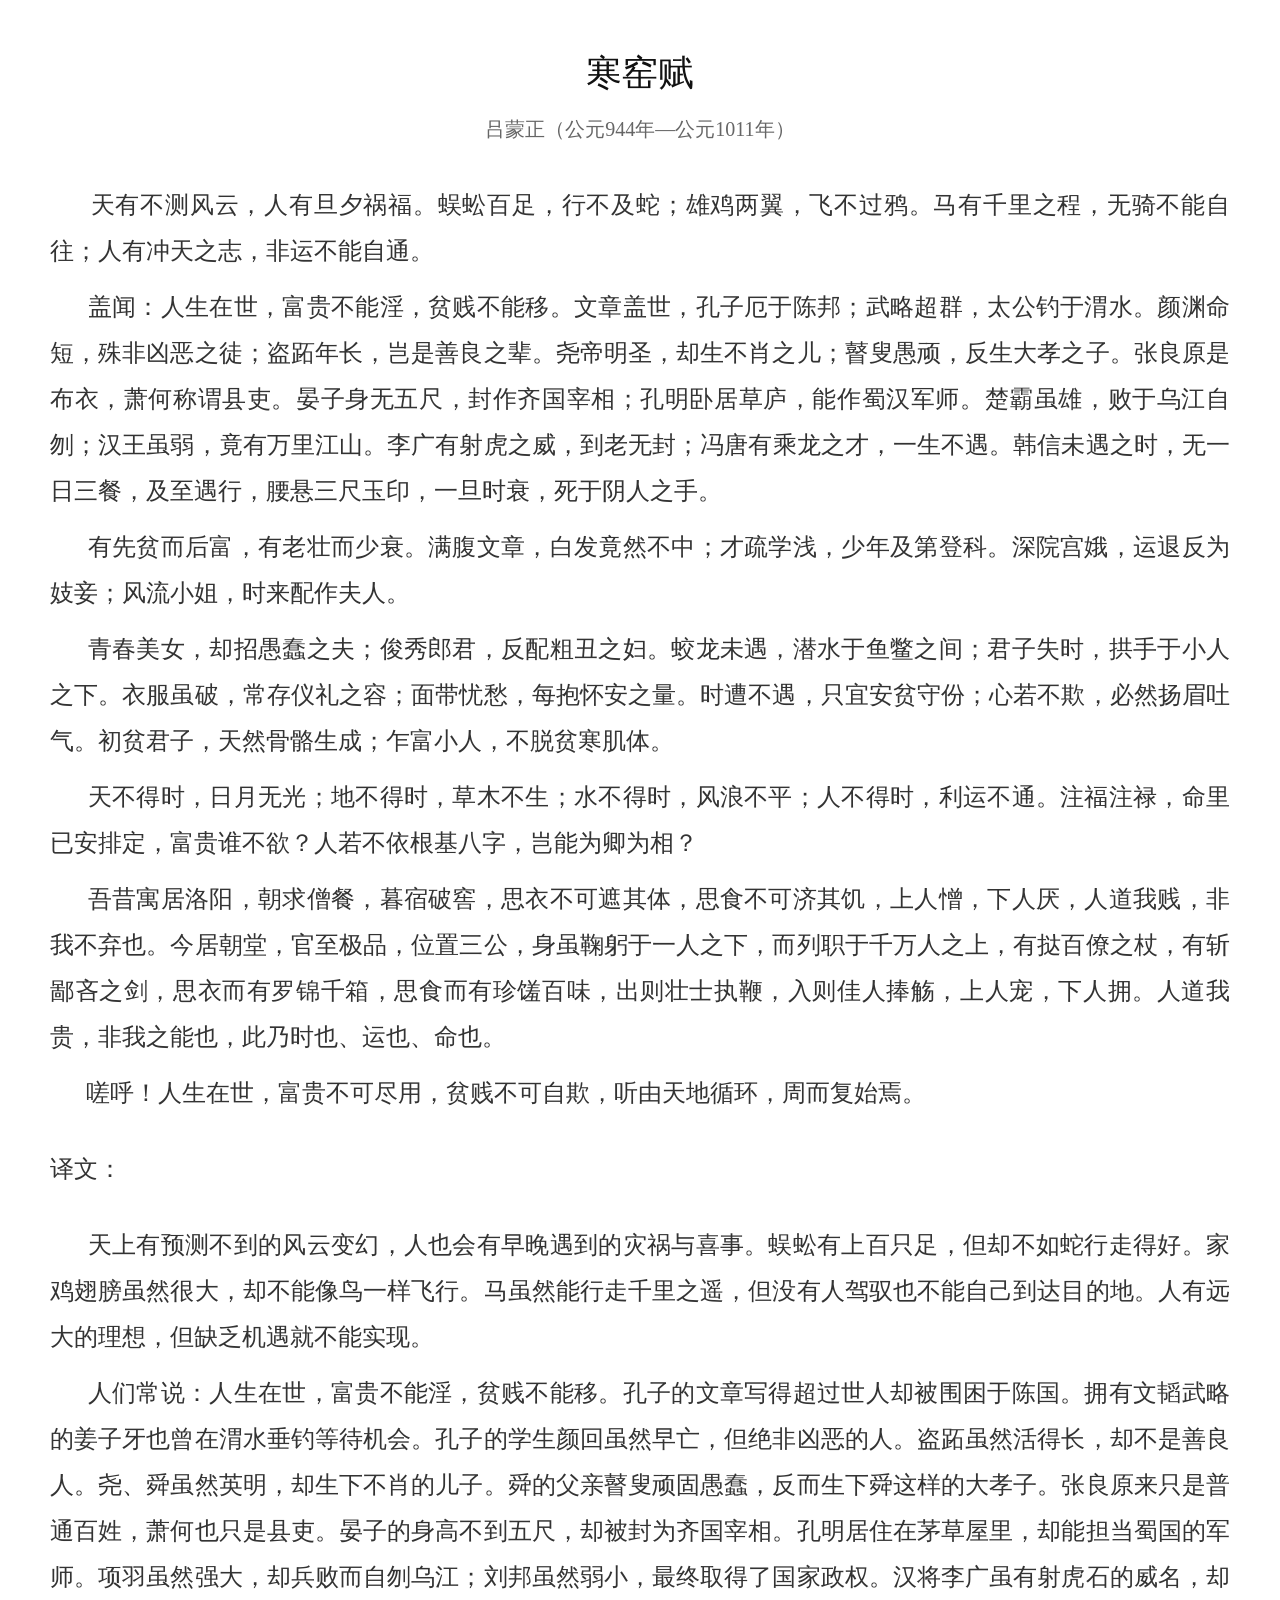
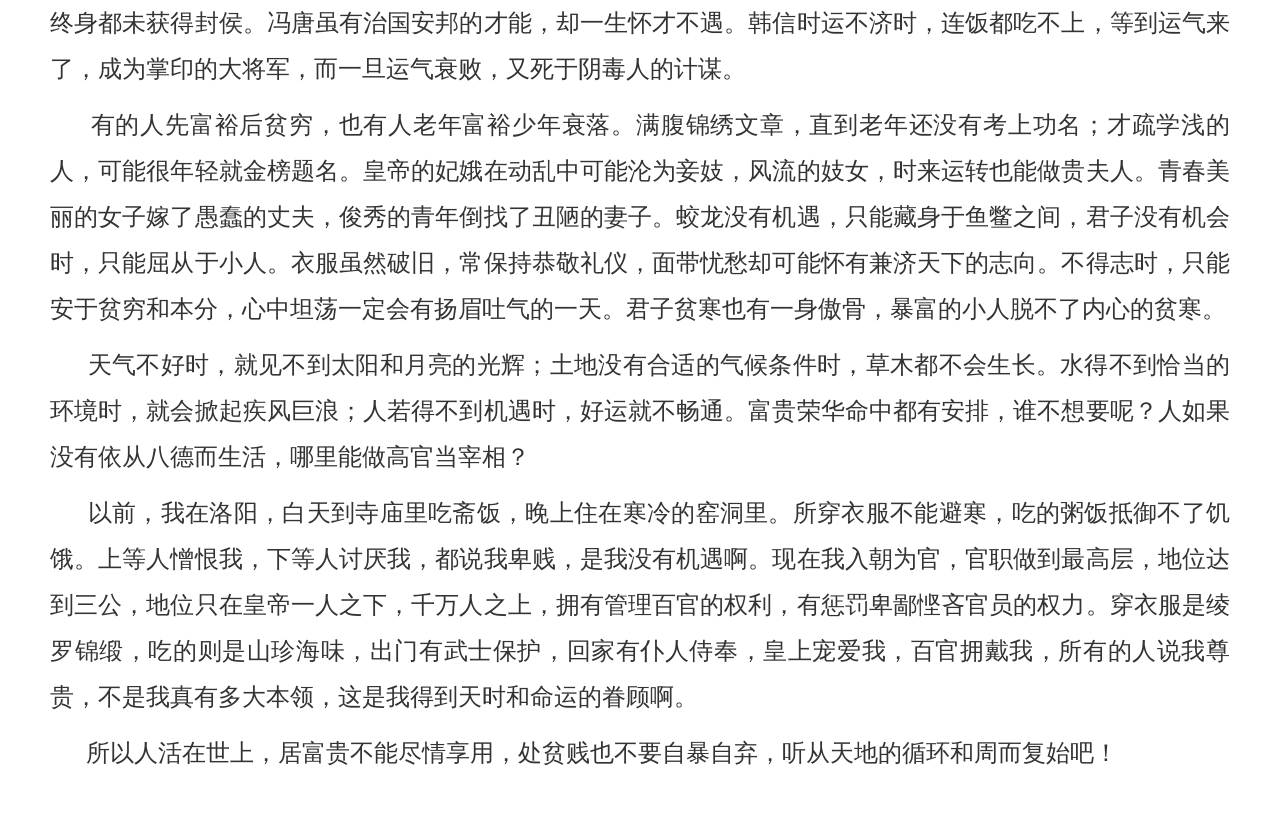
<file: hanyaofu.html>
<!DOCTYPE html>
<html lang="en">
<head>
    <meta charset="UTF-8">
    <meta name="viewport" content="width=device-width, initial-scale=1.0">
    <link rel="icon" href="favicon.ico" type="image/x-icon">
    <title>寒窑赋</title>
    <style>
        *{
            margin:0;
            padding:0;
        }
        #main{
            /* width:100%; */
            /* height:100%; */
            padding:50px;
            /* background: radial-gradient(#313131, #0a0a0a); */
            color:#333;
            font-size:24px;
            line-height:46px;
            text-align: justify;
        }
        p{
            margin-bottom:10px;
        }
        .unselectable {
            user-select: none;
            -moz-user-select: none;
            -webkit-user-select: none;
            -ms-user-select: none;
            }
            .avatar{
                box-shadow: rgba(0, 0, 0, 0.3) 0px 0px 1px 1px;
                border-width: 3px;
                border-style: solid;
                border-color: rgb(255, 255, 255);
                border-image: initial;
                border-radius: 50%;
                transition: 0.4s ease-in-out;
            }
            .title{
                text-align: center;
                font-size:36px;
                color:#111;
            }
            .auther{
                text-align: center;
                font-size:20px;
                color:#666;
            }
            .mb20{
                margin-bottom:30px;
            }
    </style>
</head>
<body>
    <div id="main" class="unselectable">
        <p class="title">寒窑赋</p>
        <p class="auther mb20">吕蒙正（公元944年—公元1011年）</p>
        <p>&nbsp;&nbsp;&nbsp;&nbsp;&nbsp;&nbsp;天有不测风云，人有旦夕祸福。蜈蚣百足，行不及蛇；雄鸡两翼，飞不过鸦。马有千里之程，无骑不能自往；人有冲天之志，非运不能自通。</p>
        <p>&nbsp;&nbsp;&nbsp;&nbsp;&nbsp;&nbsp;盖闻：人生在世，富贵不能淫，贫贱不能移。文章盖世，孔子厄于陈邦；武略超群，太公钓于渭水。颜渊命短，殊非凶恶之徒；盗跖年长，岂是善良之辈。尧帝明圣，却生不肖之儿；瞽叟愚顽，反生大孝之子。张良原是布衣，萧何称谓县吏。晏子身无五尺，封作齐国宰相；孔明卧居草庐，能作蜀汉军师。楚霸虽雄，败于乌江自刎；汉王虽弱，竟有万里江山。李广有射虎之威，到老无封；冯唐有乘龙之才，一生不遇。韩信未遇之时，无一日三餐，及至遇行，腰悬三尺玉印，一旦时衰，死于阴人之手。   </p>
        <p>&nbsp;&nbsp;&nbsp;&nbsp;&nbsp;&nbsp;有先贫而后富，有老壮而少衰。满腹文章，白发竟然不中；才疏学浅，少年及第登科。深院宫娥，运退反为妓妾；风流小姐，时来配作夫人。</p>
        <p>&nbsp;&nbsp;&nbsp;&nbsp;&nbsp;&nbsp;青春美女，却招愚蠢之夫；俊秀郎君，反配粗丑之妇。蛟龙未遇，潜水于鱼鳖之间；君子失时，拱手于小人之下。衣服虽破，常存仪礼之容；面带忧愁，每抱怀安之量。时遭不遇，只宜安贫守份；心若不欺，必然扬眉吐气。初贫君子，天然骨骼生成；乍富小人，不脱贫寒肌体。</p>
        <p>&nbsp;&nbsp;&nbsp;&nbsp;&nbsp;&nbsp;天不得时，日月无光；地不得时，草木不生；水不得时，风浪不平；人不得时，利运不通。注福注禄，命里已安排定，富贵谁不欲？人若不依根基八字，岂能为卿为相？</p>
        <p>&nbsp;&nbsp;&nbsp;&nbsp;&nbsp;&nbsp;吾昔寓居洛阳，朝求僧餐，暮宿破窖，思衣不可遮其体，思食不可济其饥，上人憎，下人厌，人道我贱，非我不弃也。今居朝堂，官至极品，位置三公，身虽鞠躬于一人之下，而列职于千万人之上，有挞百僚之杖，有斩鄙吝之剑，思衣而有罗锦千箱，思食而有珍馐百味，出则壮士执鞭，入则佳人捧觞，上人宠，下人拥。人道我贵，非我之能也，此乃时也、运也、命也。</p>
        <p class="mb20">&nbsp;&nbsp;&nbsp;&nbsp;&nbsp;&nbsp;嗟呼！人生在世，富贵不可尽用，贫贱不可自欺，听由天地循环，周而复始焉。</p>
        <p class="mb20">译文：</p>
        <p>&nbsp;&nbsp;&nbsp;&nbsp;&nbsp;&nbsp;天上有预测不到的风云变幻，人也会有早晚遇到的灾祸与喜事。蜈蚣有上百只足，但却不如蛇行走得好。家鸡翅膀虽然很大，却不能像鸟一样飞行。马虽然能行走千里之遥，但没有人驾驭也不能自己到达目的地。人有远大的理想，但缺乏机遇就不能实现。
        </p>
        <p>&nbsp;&nbsp;&nbsp;&nbsp;&nbsp;&nbsp;人们常说：人生在世，富贵不能淫，贫贱不能移。孔子的文章写得超过世人却被围困于陈国。拥有文韬武略的姜子牙也曾在渭水垂钓等待机会。孔子的学生颜回虽然早亡，但绝非凶恶的人。盗跖虽然活得长，却不是善良人。尧、舜虽然英明，却生下不肖的儿子。舜的父亲瞽叟顽固愚蠢，反而生下舜这样的大孝子。张良原来只是普通百姓，萧何也只是县吏。晏子的身高不到五尺，却被封为齐国宰相。孔明居住在茅草屋里，却能担当蜀国的军师。项羽虽然强大，却兵败而自刎乌江；刘邦虽然弱小，最终取得了国家政权。汉将李广虽有射虎石的威名，却终身都未获得封侯。冯唐虽有治国安邦的才能，却一生怀才不遇。韩信时运不济时，连饭都吃不上，等到运气来了，成为掌印的大将军，而一旦运气衰败，又死于阴毒人的计谋。</p>
        <p>&nbsp;&nbsp;&nbsp;&nbsp;&nbsp;&nbsp;有的人先富裕后贫穷，也有人老年富裕少年衰落。满腹锦绣文章，直到老年还没有考上功名；才疏学浅的人，可能很年轻就金榜题名。皇帝的妃娥在动乱中可能沦为妾妓，风流的妓女，时来运转也能做贵夫人。青春美丽的女子嫁了愚蠢的丈夫，俊秀的青年倒找了丑陋的妻子。蛟龙没有机遇，只能藏身于鱼鳖之间，君子没有机会时，只能屈从于小人。衣服虽然破旧，常保持恭敬礼仪，面带忧愁却可能怀有兼济天下的志向。不得志时，只能安于贫穷和本分，心中坦荡一定会有扬眉吐气的一天。君子贫寒也有一身傲骨，暴富的小人脱不了内心的贫寒。</p>
        <p>&nbsp;&nbsp;&nbsp;&nbsp;&nbsp;&nbsp;天气不好时，就见不到太阳和月亮的光辉；土地没有合适的气候条件时，草木都不会生长。水得不到恰当的环境时，就会掀起疾风巨浪；人若得不到机遇时，好运就不畅通。富贵荣华命中都有安排，谁不想要呢？人如果没有依从八德而生活，哪里能做高官当宰相？</p>
        <p>&nbsp;&nbsp;&nbsp;&nbsp;&nbsp;&nbsp;以前，我在洛阳，白天到寺庙里吃斋饭，晚上住在寒冷的窑洞里。所穿衣服不能避寒，吃的粥饭抵御不了饥饿。上等人憎恨我，下等人讨厌我，都说我卑贱，是我没有机遇啊。现在我入朝为官，官职做到最高层，地位达到三公，地位只在皇帝一人之下，千万人之上，拥有管理百官的权利，有惩罚卑鄙悭吝官员的权力。穿衣服是绫罗锦缎，吃的则是山珍海味，出门有武士保护，回家有仆人侍奉，皇上宠爱我，百官拥戴我，所有的人说我尊贵，不是我真有多大本领，这是我得到天时和命运的眷顾啊。</p>
        <p>&nbsp;&nbsp;&nbsp;&nbsp;&nbsp;&nbsp;所以人活在世上，居富贵不能尽情享用，处贫贱也不要自暴自弃，听从天地的循环和周而复始吧！</p>
    </div>

    <!-- <script src="https://cdn.jsdelivr.net/npm/typed.js@2.0.12"></script> -->
    <script>
        // 打字机
        // let divTyping = document.getElementById('name')
        var options = {
            strings: ['刘姓开始\n','刘\n','陈心如意\n','心想事陈\n','事业有陈\n','陈功人士','陈年老友','陈默是金','陈实守信','陈鱼落雁','陈风破浪','小陈不沉','一点也不陈','体重陈蹭蹭','陈在底下捞不动','一骑绝陈','看破红陈','俯首称陈','五味杂陈','蜜雪冰陈','一日之计在于陈','三陈小洋楼','有点陈','非必要不出陈','吃嗯陈','五陈大别墅','一勺陈不满','二元一次方陈','陈甸甸','陈天睡大觉','太陈了抱不动','陈附议','陈知错','陈遵旨','陈告退','陈不知所措','阳陈湖大闸蟹','星陈大海','陈默寡言','手可摘星陈','阳光果粒陈','酸甜果粒陈','陈一大碗饭','陈天说减肥','陈皮话梅糖','九九陈法表','陈有事启奏','陈妾做不到','乱陈一锅粥','再陈一碗饭','陈破小肚皮','给我再陈一碗','陈年人不容易','陈年人要稳重','陈醉不知归路','我欲陈风归去','代表月亮陈罚你','陈法口诀会不会','微微一笑很倾陈','一骑红陈妃子笑','陈大事者不拘小节','天呐！你也是厉害呀','居然从头看到尾...','哪个好'], // 要显示的文本数组
            typeSpeed:150, // 打字速度，单位是毫秒/字符
            backSpeed:100, // 回退速度，设置为0表示不回退，即不删除字符
            startDelay: 300, // 开始之前的延迟300毫秒
            showCursor: false, // 是否显示光标
            shuffle: false, //洗牌
            backDelay: 1000,
            loop: false // 是否循环显示文本数组中的文本
        };
        
        // var typed = new Typed('#name', options);
    </script>
    
</body>
</html>
</file>
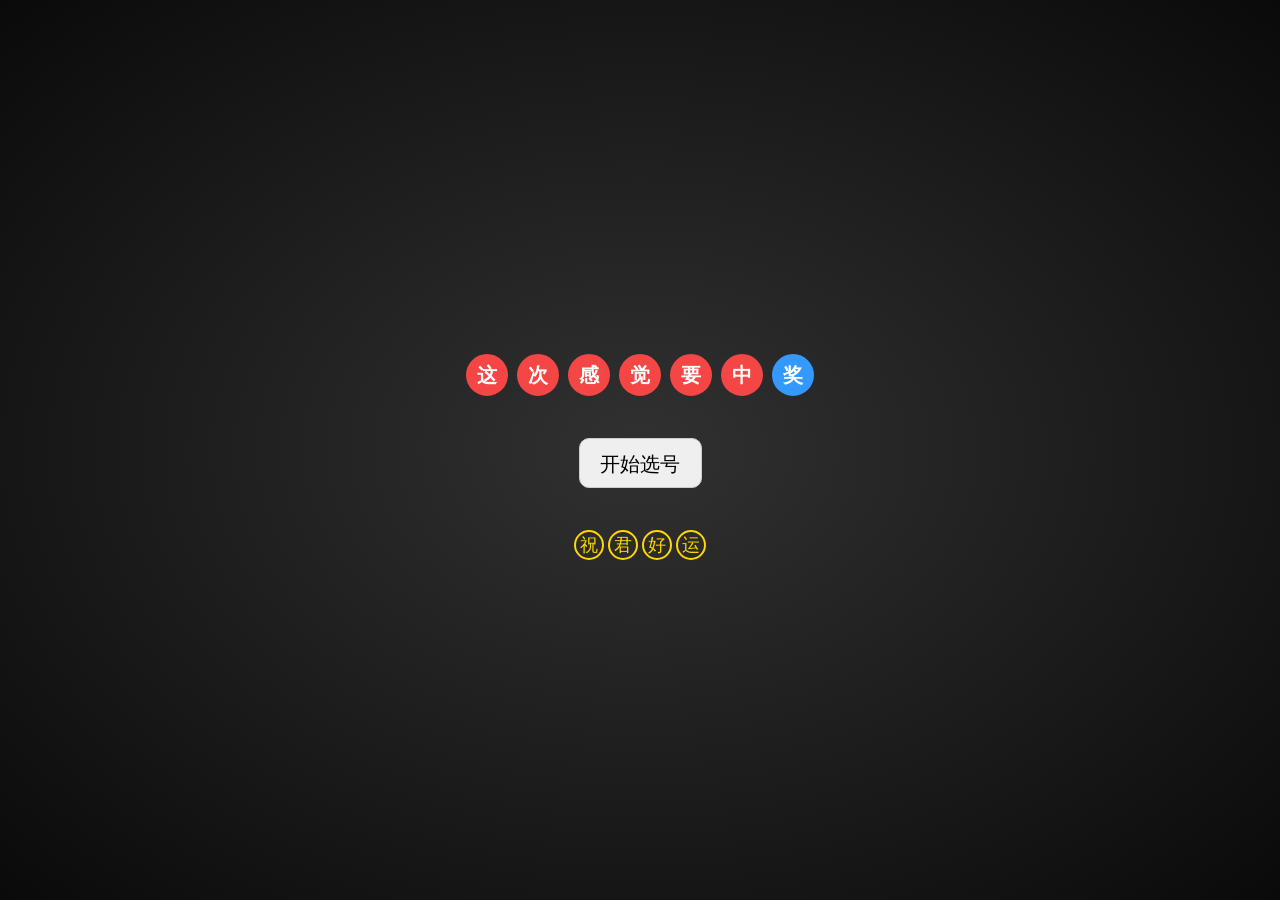
<file: ssq.html>
<!DOCTYPE html>
<html lang="en">
<head>
    <meta charset="UTF-8">
    <meta name="viewport" content="width=device-width, initial-scale=1.0">
    <link rel="icon" href="favicon.ico" type="image/x-icon"/>
    <meta name="description" content="双色球随机选号"/>
    <meta name="keywords" content="双色球,双色球选号,双色球选号助手"/>
    <title>随机选号双色球</title>
    <style>
        *{
        margin:0;
        padding:0;
        }
        body{
            width:100%;
            height:100vh;
            background: radial-gradient(#313131, #0a0a0a);
        }
        .unselectable {
            user-select: none;
            -moz-user-select: none;
            -webkit-user-select: none;
            -ms-user-select: none;
            }
        .tips-box{
            padding:32px 10px;
            color:teal;
            font-size:18px;
            text-align: center;
        }
        .red{
            color:#f54646;
            font-weight:bold;
        }
        .blue{
            color:#39f;
            font-weight:bold;
        }
        .ball-box{
            margin:32px 0;
            padding:10px;
            text-align: center;
        }
        .ball-box .name{
            color:teal;
            font-size:18px;
            font-weight:bold;
            padding:20px 0;
        }
        .ball{
            display:inline-block;
            margin-right: 5px;
            width: 38px;
            height: 38px;
            background: #fff;
            line-height: 38px;
            vertical-align: middle;
            font-size: 20px;
            font-weight:bold;
            text-align: center;
            /* border:2px solid #fff; */
            border-radius: 50%;
        }
        .ball-red{
            color:#fff;
            background: #f54646;
            border:2px solid #f54646;
        }
        .ball-blue{
            color: #fff;
            background: #39f;
            border:2px solid #39f;
            margin-right:0;
        }
        .btn-box{
            text-align: center;
        }
        #creat-btn{
            display:inline-block;
            width:123px;
            height:50px;
            line-height: 50px;
            text-align: center;
            font-size:20px;
            /* border:1px solid teal; */
            border:1px solid #ccc;
            border-radius: 10px;
            cursor:pointer;
            transition: all .2s;
        }
        #creat-btn:hover{
            border:1px solid teal;
            background: teal;
            color:#fff;
        }
        .told{
            padding-top:40px;
            width:100%;
            height:32px;
            color:gold;
            font-size:16px;
            text-align: center;
            line-height: 32px;
        }
        .content{
            position:absolute;
            top:50%;
            left:50%;
            width:520px;
            height:276px;
            margin-top:-138px;
            margin-left:-260px;
            /* background: #fff; */
            /* transition: all 1s; */
            /* border:1px solid red; */
        }
        .wishball{
            display:inline-block;
            width: 26px;
            height: 26px;
            /* background: #fff; */
            color:gold;
            line-height: 26px;
            vertical-align: middle;
            font-size: 18px;
            font-weight:lighter;
            text-align: center;
            border:2px solid gold;
            border-radius: 50%;
        }
    </style>
</head>
<body>
    <div class="content unselectable">
        <!-- <div class="tips-box">
            双色球每注<span class="red">6红</span>+<span class="blue">1蓝</span> 。红球1～33；蓝球1～16中选
        </div> -->
        <div class="ball-box">
            <span class="ball ball-red ">这</span>
            <span class="ball ball-red">次</span>
            <span class="ball ball-red">感</span>
            <span class="ball ball-red">觉</span>
            <span class="ball ball-red">要</span>
            <span class="ball ball-red">中</span>
            <span class="ball ball-blue">奖</span>
        </div>
        <div class="btn-box">
            <button id="creat-btn">开始选号</button>
            <!-- <div class="told">祝君好运中大奖</div> -->
            <div class="told">
                <span class="wishball">祝</span>
                <span class="wishball">君</span>
                <span class="wishball">好</span>
                <span class="wishball">运</span>
                <!-- <span class="wishball">中</span>
                <span class="wishball">大</span>
                <span class="wishball">奖</span> -->
            </div>
        </div>
    </div>
    
    <script>
        var creatBtn = document.getElementById('creat-btn');
        var redBalls = document.getElementsByClassName('ball-red');
        var blueBall = document.getElementsByClassName('ball-blue')[0];
        var redballs = [];
        var isGo = true;
        creatBtn.addEventListener('click',function(){
            if(isGo) {
                creatBtn.innerHTML="停止";
                timer = setInterval(function(){
                    creatReadBalls(6,1,33);
                    for(var i=0;i<6;i++){
                        redBalls[i].innerHTML = redballs[i];
                    }
                    var blueNum = Math.round(Math.random()*15)+1;  
                    if(blueNum<10){
                        blueNum = '0'+blueNum;
                    }
                    blueBall.innerHTML = blueNum;
                },100)
            } else {
                creatBtn.innerHTML="再次选号";
                clearInterval(timer);
            }    
            isGo = !isGo;  //按钮冲突改变
        })
        function creatReadBalls(n,min,max){
            var arr=[];
            for(i=0;i<n;i++){
                arr[i]=parseInt(Math.random()*(max-min+1)+min);
            }
            for(i=0;i<n;i++){
                for(j=i+1;j<n;j++){
                    if(arr[i]==arr[j]){
                        creatReadBalls(n,min,max);
                        return false;
                    }
                }
            }
            redballs = arr;
            redballs.sort(function (a,b){
                return a - b
            });
            for(var i=0;i<redballs.length;i++){
                if(redballs[i]<10){
                    redballs[i]='0'+redballs[i];
                }
            }
        }
    </script>
</body>
</html>
</file>
